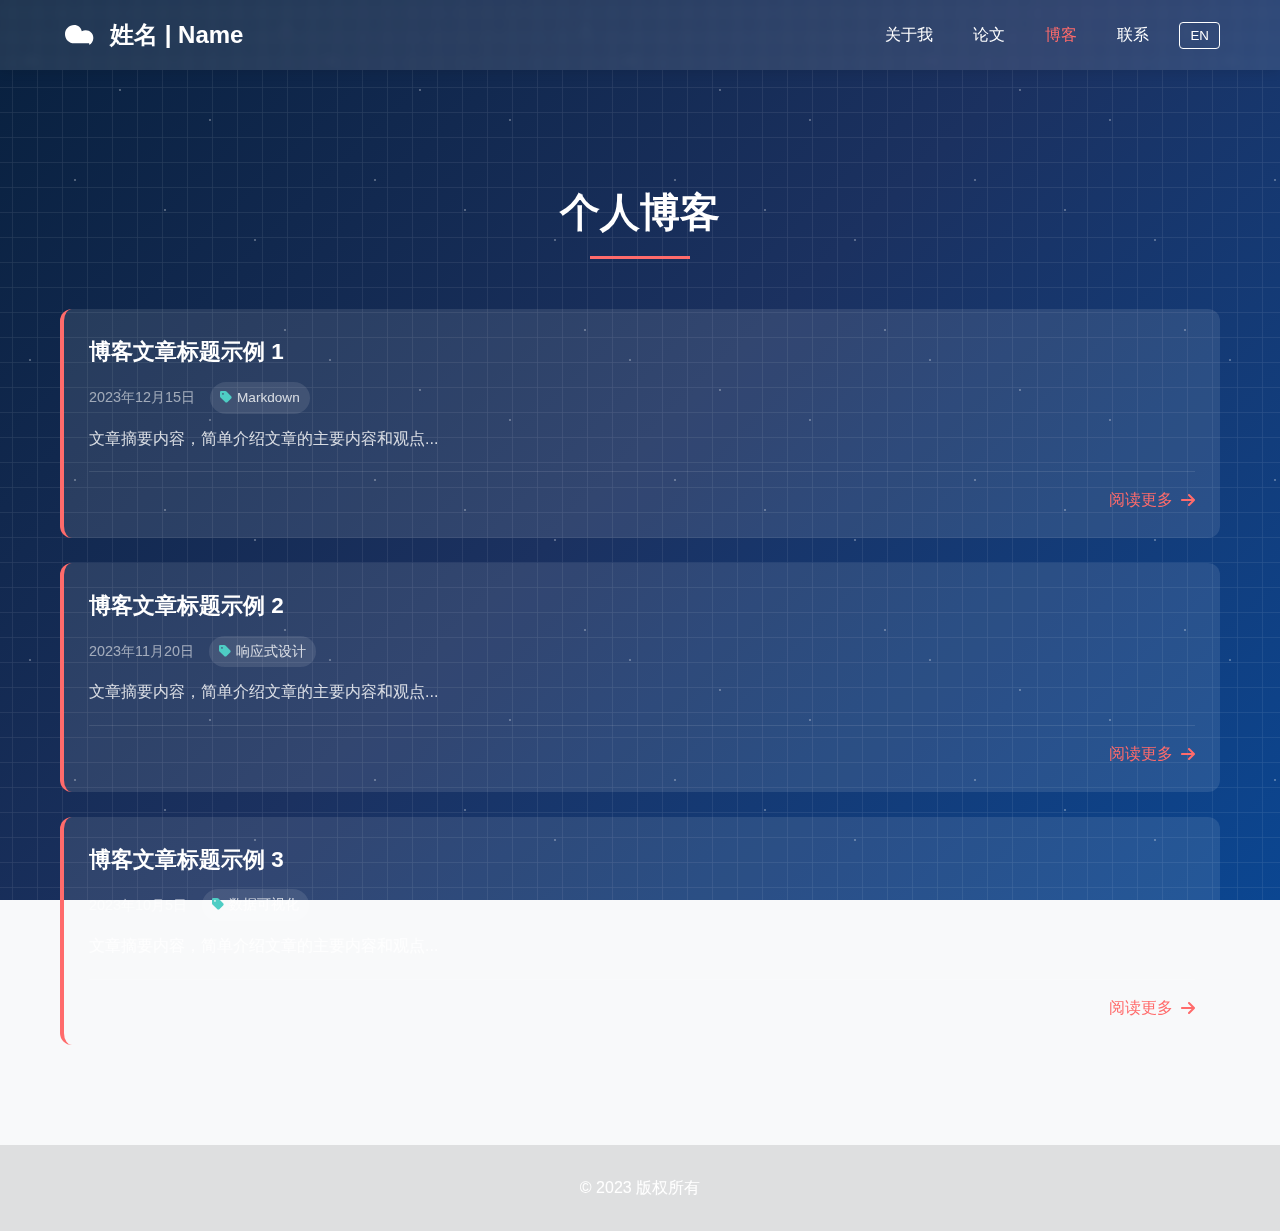
<file: blog.html>
<!DOCTYPE html>
<html lang="zh">
<head>
    <meta charset="UTF-8">
    <meta name="viewport" content="width=device-width, initial-scale=1.0">
    <title>个人博客 | Blog</title>
    <link rel="stylesheet" href="styles/main.css">
    <link rel="stylesheet" href="https://cdnjs.cloudflare.com/ajax/libs/font-awesome/6.4.0/css/all.min.css">
    <script src="js/main.js" defer></script>
</head>
<body>
    <div class="background-gradient"></div>
    
    <header>
        <div class="container">
            <div class="logo">
                <img src="images/logo.svg" alt="Logo" class="cloud-icon">
                <h1 class="name" id="name">姓名 | Name</h1>
            </div>
            <nav>
                <ul>
                    <li><a href="index.html" class="nav-link" data-i18n="nav-about">关于我</a></li>
                    <li><a href="publications.html" class="nav-link" data-i18n="nav-publications">论文</a></li>
                    <li><a href="blog.html" class="nav-link active" data-i18n="nav-blog">博客</a></li>
                    <li><a href="contact.html" class="nav-link" data-i18n="nav-contact">联系</a></li>
                    <li><button id="language-toggle" class="lang-btn">EN</button></li>
                </ul>
            </nav>
        </div>
    </header>

    <main>
        <!-- Blog Section -->
        <section id="blog" class="section">
            <div class="container">
                <h2 class="section-title" data-i18n="blog-title">个人博客</h2>
                <div class="blog-list">
                    <!-- 博客条目1 -->
                    <article class="blog-item">
                        <div class="blog-content">
                            <h3 class="blog-title" data-i18n="blog1-title">博客文章标题示例 1</h3>
                            <div class="blog-meta">
                                <span class="blog-date" data-i18n="blog1-date">2023年12月15日</span>
                                <span class="blog-category"><i class="fas fa-tag"></i> Markdown</span>
                            </div>
                            <p class="blog-excerpt" data-i18n="blog1-excerpt">文章摘要内容，简单介绍文章的主要内容和观点...</p>
                            <div class="blog-footer">
                                <a href="blog-post.html?id=post1" class="read-more">
                                    <span data-i18n="read-more">阅读更多</span>
                                    <i class="fas fa-arrow-right"></i>
                                </a>
                            </div>
                        </div>
                    </article>

                    <!-- 博客条目2 -->
                    <article class="blog-item">
                        <div class="blog-content">
                            <h3 class="blog-title" data-i18n="blog2-title">博客文章标题示例 2</h3>
                            <div class="blog-meta">
                                <span class="blog-date" data-i18n="blog2-date">2023年11月20日</span>
                                <span class="blog-category"><i class="fas fa-tag"></i> 响应式设计</span>
                            </div>
                            <p class="blog-excerpt" data-i18n="blog2-excerpt">文章摘要内容，简单介绍文章的主要内容和观点...</p>
                            <div class="blog-footer">
                                <a href="blog-post.html?id=post2" class="read-more">
                                    <span data-i18n="read-more">阅读更多</span>
                                    <i class="fas fa-arrow-right"></i>
                                </a>
                            </div>
                        </div>
                    </article>

                    <!-- 博客条目3 -->
                    <article class="blog-item">
                        <div class="blog-content">
                            <h3 class="blog-title" data-i18n="blog3-title">博客文章标题示例 3</h3>
                            <div class="blog-meta">
                                <span class="blog-date" data-i18n="blog3-date">2023年10月5日</span>
                                <span class="blog-category"><i class="fas fa-tag"></i> 数据可视化</span>
                            </div>
                            <p class="blog-excerpt" data-i18n="blog3-excerpt">文章摘要内容，简单介绍文章的主要内容和观点...</p>
                            <div class="blog-footer">
                                <a href="blog-post.html?id=post3" class="read-more">
                                    <span data-i18n="read-more">阅读更多</span>
                                    <i class="fas fa-arrow-right"></i>
                                </a>
                            </div>
                        </div>
                    </article>
                </div>
            </div>
        </section>
    </main>

    <footer>
        <div class="container">
            <p data-i18n="copyright">© 2023 版权所有</p>
        </div>
    </footer>
</body>
</html>
</file>
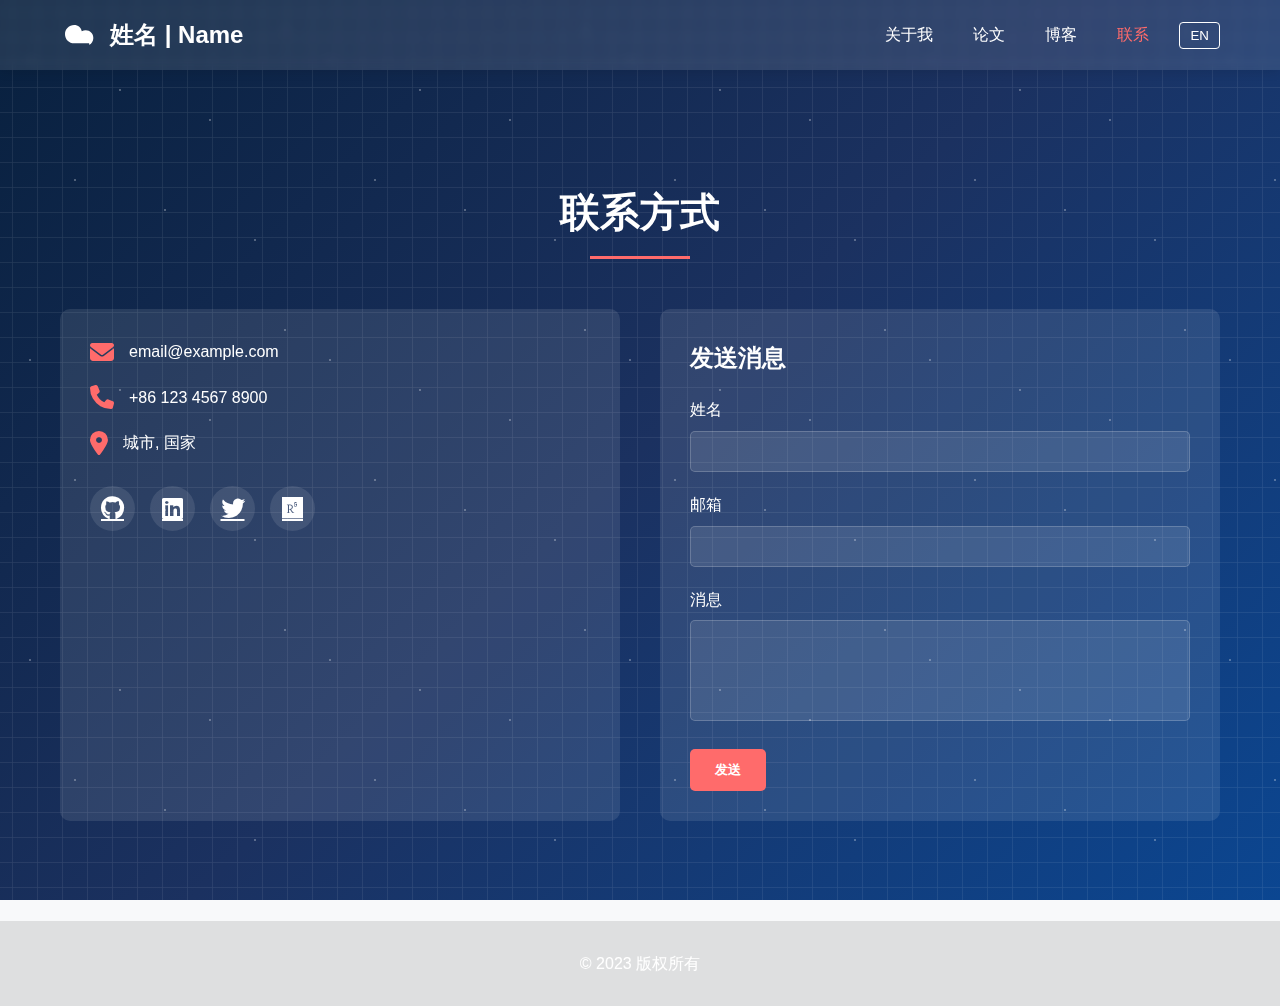
<file: contact.html>
<!DOCTYPE html>
<html lang="zh">
<head>
    <meta charset="UTF-8">
    <meta name="viewport" content="width=device-width, initial-scale=1.0">
    <title>联系方式 | Contact</title>
    <link rel="stylesheet" href="styles/main.css">
    <link rel="stylesheet" href="https://cdnjs.cloudflare.com/ajax/libs/font-awesome/6.4.0/css/all.min.css">
    <script src="js/main.js" defer></script>
</head>
<body>
    <div class="background-gradient"></div>
    
    <header>
        <div class="container">
            <div class="logo">
                <img src="images/logo.svg" alt="Logo" class="cloud-icon">
                <h1 class="name" id="name">姓名 | Name</h1>
            </div>
            <nav>
                <ul>
                    <li><a href="index.html" class="nav-link" data-i18n="nav-about">关于我</a></li>
                    <li><a href="publications.html" class="nav-link" data-i18n="nav-publications">论文</a></li>
                    <li><a href="blog.html" class="nav-link" data-i18n="nav-blog">博客</a></li>
                    <li><a href="contact.html" class="nav-link active" data-i18n="nav-contact">联系</a></li>
                    <li><button id="language-toggle" class="lang-btn">EN</button></li>
                </ul>
            </nav>
        </div>
    </header>

    <main>
        <!-- Contact Section -->
        <section id="contact" class="section">
            <div class="container">
                <h2 class="section-title" data-i18n="contact-title">联系方式</h2>
                <div class="contact-content">
                    <div class="contact-info">
                        <div class="contact-item">
                            <i class="fas fa-envelope"></i>
                            <p data-i18n="email">wangpuji22@mails.ucas.ac.cn</p>
                        </div>
                        <div class="contact-item">
                            <i class="fas fa-phone"></i>
                            <p data-i18n="phone">+86 123 4567 8900</p>
                        </div>
                        <div class="contact-item">
                            <i class="fas fa-map-marker-alt"></i>
                            <p data-i18n="location">大连, 中国</p>
                        </div>
                        <div class="social-links">
                            <a href="#" class="social-link" aria-label="GitHub"><i class="fab fa-github"></i></a>
                            <a href="#" class="social-link" aria-label="LinkedIn"><i class="fab fa-linkedin"></i></a>
                            <a href="#" class="social-link" aria-label="Twitter"><i class="fab fa-twitter"></i></a>
                            <a href="#" class="social-link" aria-label="ResearchGate"><i class="fab fa-researchgate"></i></a>
                        </div>
                    </div>
                    <div class="contact-form">
                        <h3 data-i18n="form-title">发送消息</h3>
                        <form id="contact-form">
                            <div class="form-group">
                                <label for="name" data-i18n="form-name">姓名</label>
                                <input type="text" id="name-input" name="name" required>
                            </div>
                            <div class="form-group">
                                <label for="email" data-i18n="form-email">邮箱</label>
                                <input type="email" id="email" name="email" required>
                            </div>
                            <div class="form-group">
                                <label for="message" data-i18n="form-message">消息</label>
                                <textarea id="message" name="message" rows="5" required></textarea>
                            </div>
                            <button type="submit" class="btn submit-btn" data-i18n="form-submit">发送</button>
                        </form>
                    </div>
                </div>
            </div>
        </section>
    </main>

    <footer>
        <div class="container">
            <p data-i18n="copyright">© 2023 版权所有</p>
        </div>
    </footer>
</body>
</html>
</file>
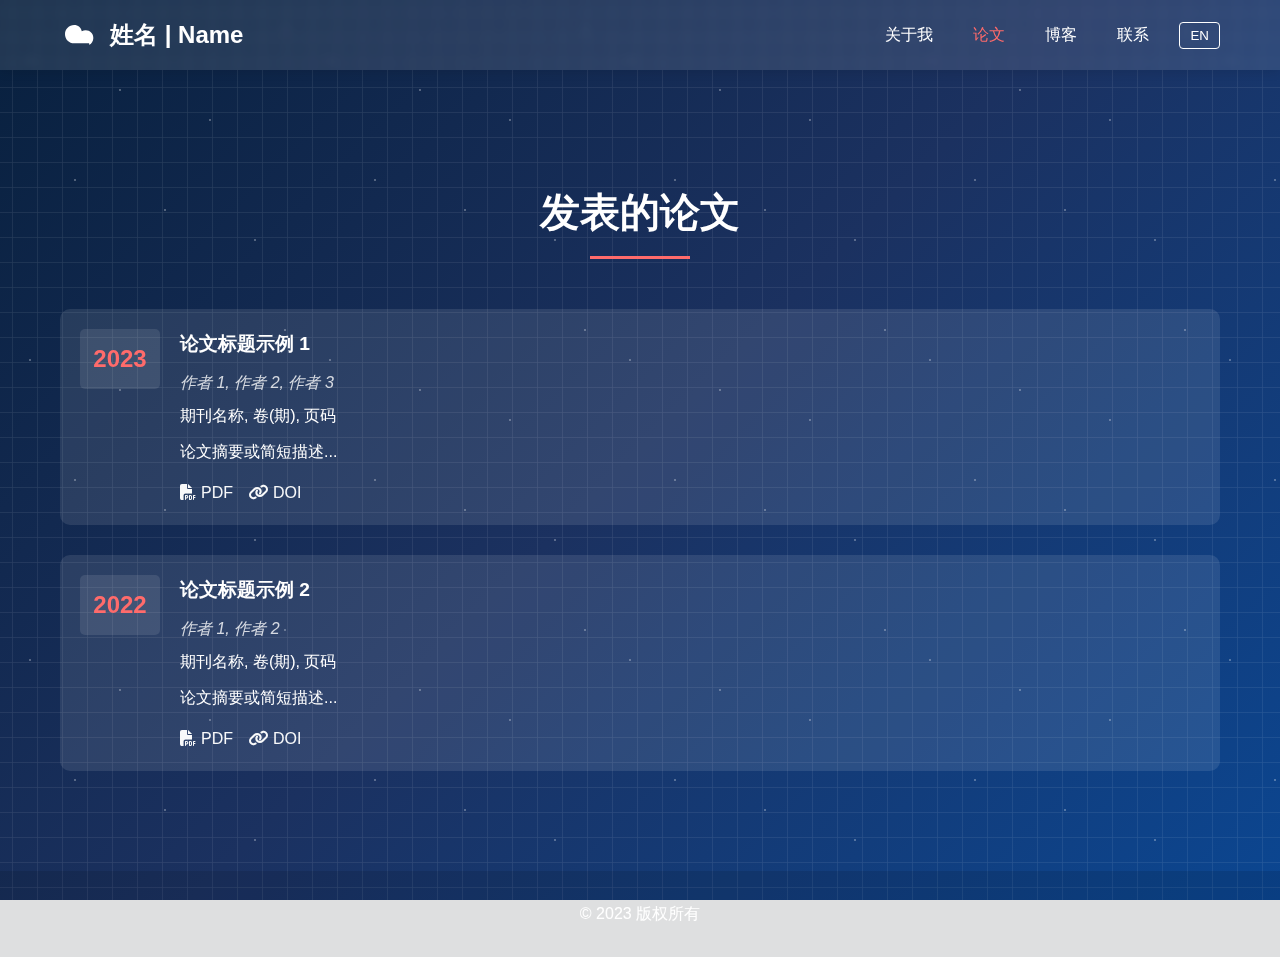
<file: publications.html>
<!DOCTYPE html>
<html lang="zh">
<head>
    <meta charset="UTF-8">
    <meta name="viewport" content="width=device-width, initial-scale=1.0">
    <title>发表的论文 | Publications</title>
    <link rel="stylesheet" href="styles/main.css">
    <link rel="stylesheet" href="https://cdnjs.cloudflare.com/ajax/libs/font-awesome/6.4.0/css/all.min.css">
    <script src="js/main.js" defer></script>
</head>
<body>
    <div class="background-gradient"></div>
    
    <header>
        <div class="container">
            <div class="logo">
                <img src="images/logo.svg" alt="Logo" class="cloud-icon">
                <h1 class="name" id="name">姓名 | Name</h1>
            </div>
            <nav>
                <ul>
                    <li><a href="index.html" class="nav-link" data-i18n="nav-about">关于我</a></li>
                    <li><a href="publications.html" class="nav-link active" data-i18n="nav-publications">论文</a></li>
                    <li><a href="blog.html" class="nav-link" data-i18n="nav-blog">博客</a></li>
                    <li><a href="contact.html" class="nav-link" data-i18n="nav-contact">联系</a></li>
                    <li><button id="language-toggle" class="lang-btn">EN</button></li>
                </ul>
            </nav>
        </div>
    </header>

    <main>
        <!-- Publications Section -->
        <section id="publications" class="section">
            <div class="container">
                <h2 class="section-title" data-i18n="publications-title">发表的论文</h2>
                <div class="publications-list">
                    <div class="publication-item">
                        <div class="publication-year" data-i18n="pub1-year">2023</div>
                        <div class="publication-content">
                            <h3 class="publication-title" data-i18n="pub1-title">论文标题示例 1</h3>
                            <p class="publication-authors" data-i18n="pub1-authors">作者 1, 作者 2, 作者 3</p>
                            <p class="publication-journal" data-i18n="pub1-journal">期刊名称, 卷(期), 页码</p>
                            <p class="publication-abstract" data-i18n="pub1-abstract">论文摘要或简短描述...</p>
                            <div class="publication-links">
                                <a href="#" class="publication-link"><i class="fas fa-file-pdf"></i> <span data-i18n="pdf">PDF</span></a>
                                <a href="#" class="publication-link"><i class="fas fa-link"></i> <span data-i18n="doi">DOI</span></a>
                            </div>
                        </div>
                    </div>
                    <div class="publication-item">
                        <div class="publication-year" data-i18n="pub2-year">2022</div>
                        <div class="publication-content">
                            <h3 class="publication-title" data-i18n="pub2-title">论文标题示例 2</h3>
                            <p class="publication-authors" data-i18n="pub2-authors">作者 1, 作者 2</p>
                            <p class="publication-journal" data-i18n="pub2-journal">期刊名称, 卷(期), 页码</p>
                            <p class="publication-abstract" data-i18n="pub2-abstract">论文摘要或简短描述...</p>
                            <div class="publication-links">
                                <a href="#" class="publication-link"><i class="fas fa-file-pdf"></i> <span data-i18n="pdf">PDF</span></a>
                                <a href="#" class="publication-link"><i class="fas fa-link"></i> <span data-i18n="doi">DOI</span></a>
                            </div>
                        </div>
                    </div>
                </div>
            </div>
        </section>
    </main>

    <footer>
        <div class="container">
            <p data-i18n="copyright">© 2023 版权所有</p>
        </div>
    </footer>
</body>
</html>
</file>
<file: styles/main.css>
/* 全局样式 */
:root {
    --primary-color: #4ECDC4;
    --secondary-color: #556270;
    --accent-color: #FF6B6B;
    --light-color: #f8f9fa;
    --dark-color: #343a40;
    --bg-gradient-start: #08203e;
    --bg-gradient-mid: #1b3160;
    --bg-gradient-end: #0b4691;
    --bg-particle-color: rgba(255, 255, 255, 0.7);
    --font-primary: 'Segoe UI', 'Microsoft YaHei', sans-serif;
    --font-secondary: 'Arial', 'SimHei', sans-serif;
    --transition-speed: 0.3s;
}

* {
    margin: 0;
    padding: 0;
    box-sizing: border-box;
}

html {
    scroll-behavior: smooth;
}

body {
    font-family: var(--font-primary);
    line-height: 1.6;
    color: var(--dark-color);
    background-color: var(--light-color);
    position: relative;
    overflow-x: hidden;
}

/* 背景渐变 */
.background-gradient {
    position: fixed;
    top: 0;
    left: 0;
    width: 100%;
    height: 100%;
    background: linear-gradient(135deg, var(--bg-gradient-start) 0%, var(--bg-gradient-mid) 50%, var(--bg-gradient-end) 100%);
    z-index: -2;
    opacity: 1;
}

/* 物理粒子背景效果 */
.background-gradient::before {
    content: '';
    position: absolute;
    top: 0;
    left: 0;
    right: 0;
    bottom: 0;
    background-image: 
        radial-gradient(circle at 10% 20%, var(--bg-particle-color) 1px, transparent 1px),
        radial-gradient(circle at 25% 60%, var(--bg-particle-color) 1px, transparent 1px),
        radial-gradient(circle at 40% 30%, var(--bg-particle-color) 1px, transparent 1px),
        radial-gradient(circle at 55% 70%, var(--bg-particle-color) 1px, transparent 1px),
        radial-gradient(circle at 70% 40%, var(--bg-particle-color) 1px, transparent 1px),
        radial-gradient(circle at 85% 80%, var(--bg-particle-color) 1px, transparent 1px),
        radial-gradient(circle at 95% 10%, var(--bg-particle-color) 1px, transparent 1px);
    background-size: 300px 300px;
    z-index: -1;
    opacity: 0.4;
    animation: particle-drift 120s linear infinite;
}

/* 格子结构背景 */
.background-gradient::after {
    content: '';
    position: absolute;
    top: 0;
    left: 0;
    right: 0;
    bottom: 0;
    background-image: 
        linear-gradient(0deg, transparent 24%, var(--bg-particle-color) 25%, var(--bg-particle-color) 26%, transparent 27%, transparent 74%, var(--bg-particle-color) 75%, var(--bg-particle-color) 76%, transparent 77%, transparent),
        linear-gradient(90deg, transparent 24%, var(--bg-particle-color) 25%, var(--bg-particle-color) 26%, transparent 27%, transparent 74%, var(--bg-particle-color) 75%, var(--bg-particle-color) 76%, transparent 77%, transparent);
    background-size: 50px 50px;
    z-index: -1;
    opacity: 0.1;
}

/* 波函数波浪效果 */
@keyframes particle-drift {
    0% {
        background-position: 0% 0%;
    }
    100% {
        background-position: 100% 100%;
    }
}

/* 添加到文件末尾的动画效果 */
@keyframes wave {
    0%, 100% {
        transform: translateY(0);
    }
    50% {
        transform: translateY(10px);
    }
}

.profile-image {
    position: relative;
    margin-bottom: 30px;
    animation: wave 6s ease-in-out infinite;
}

/* 容器 */
.container {
    width: 100%;
    max-width: 1200px;
    margin: 0 auto;
    padding: 0 20px;
}

/* 导航栏 */
header {
    position: fixed;
    top: 0;
    left: 0;
    width: 100%;
    background-color: rgba(255, 255, 255, 0.1);
    backdrop-filter: blur(5px);
    z-index: 1000;
    padding: 15px 0;
    box-shadow: 0 2px 10px rgba(0, 0, 0, 0.1);
    transition: background-color var(--transition-speed);
}

header.scrolled {
    background-color: rgba(0, 0, 0, 0.7);
}

header .container {
    display: flex;
    justify-content: space-between;
    align-items: center;
}

.logo {
    display: flex;
    align-items: center;
}

.cloud-icon {
    width: 40px;
    height: 40px;
    margin-right: 10px;
}

.name {
    font-size: 1.5rem;
    font-weight: 600;
    color: white;
}

nav ul {
    display: flex;
    list-style: none;
}

nav ul li {
    margin-left: 20px;
}

.nav-link {
    color: white;
    text-decoration: none;
    font-weight: 500;
    transition: color var(--transition-speed);
    padding: 5px 10px;
    border-radius: 4px;
}

.nav-link:hover,
.nav-link.active {
    color: var(--accent-color);
}

.lang-btn {
    background: none;
    border: 1px solid white;
    color: white;
    padding: 5px 10px;
    border-radius: 4px;
    cursor: pointer;
    transition: background-color var(--transition-speed), color var(--transition-speed);
}

.lang-btn:hover {
    background-color: white;
    color: var(--dark-color);
}

/* 汉堡菜单 */
.hamburger {
    display: none;
    flex-direction: column;
    justify-content: space-between;
    width: 30px;
    height: 20px;
    cursor: pointer;
    z-index: 1001;
}

.hamburger span {
    display: block;
    height: 3px;
    width: 100%;
    background-color: white;
    border-radius: 3px;
    transition: all 0.3s ease;
}

.hamburger.active span:nth-child(1) {
    transform: translateY(8px) rotate(45deg);
}

.hamburger.active span:nth-child(2) {
    opacity: 0;
}

.hamburger.active span:nth-child(3) {
    transform: translateY(-8px) rotate(-45deg);
}

/* 主要区域 */
main {
    padding-top: 80px;
}

/* 英雄区域 */
.hero {
    min-height: 100vh;
    display: flex;
    align-items: center;
    padding: 100px 0;
    text-align: center;
    color: white;
}

.hero-content {
    max-width: 800px;
    margin: 0 auto;
    opacity: 0;
    transform: translateY(30px);
    transition: opacity 0.8s ease, transform 0.8s ease;
}

.hero-content.animate {
    opacity: 1;
    transform: translateY(0);
}

.highlight {
    color: var(--light-color);
    font-size: 1.5rem;
    margin-bottom: 10px;
    font-weight: 400;
}

.name-large {
    font-size: 3.5rem;
    margin-bottom: 15px;
    font-weight: 700;
}

.tagline {
    font-size: 1.5rem;
    margin-bottom: 20px;
    opacity: 0.9;
}

.description {
    font-size: 1.2rem;
    max-width: 600px;
    margin: 0 auto 30px;
    opacity: 0.8;
}

.btn {
    display: inline-block;
    padding: 12px 30px;
    border-radius: 30px;
    text-decoration: none;
    font-weight: 600;
    transition: all var(--transition-speed);
    cursor: pointer;
}

.primary-btn {
    background-color: white;
    color: var(--secondary-color);
}

.primary-btn:hover {
    background-color: var(--accent-color);
    color: white;
    transform: translateY(-3px);
    box-shadow: 0 5px 15px rgba(0, 0, 0, 0.1);
}

/* 区块样式 */
.section {
    padding: 100px 0;
    color: white;
    opacity: 0;
    transform: translateY(30px);
    transition: opacity 0.8s ease, transform 0.8s ease;
}

.section.animate {
    opacity: 1;
    transform: translateY(0);
}

.section-title {
    text-align: center;
    font-size: 2.5rem;
    margin-bottom: 50px;
    position: relative;
    padding-bottom: 15px;
}

.section-title::after {
    content: '';
    position: absolute;
    bottom: 0;
    left: 50%;
    transform: translateX(-50%);
    width: 100px;
    height: 3px;
    background-color: var(--accent-color);
}

/* 关于我区域 */
.about-content {
    display: grid;
    grid-template-columns: 1fr 2fr;
    gap: 40px;
    align-items: center;
}

.profile-image img {
    width: 100%;
    max-width: 300px;
    border-radius: 50%;
    box-shadow: 0 10px 30px rgba(0, 0, 0, 0.1);
    margin: 0 auto;
    display: block;
    border: 5px solid rgba(255, 255, 255, 0.5);
}

.about-text p {
    margin-bottom: 20px;
    line-height: 1.8;
}

.skills h3 {
    margin-bottom: 15px;
    font-size: 1.5rem;
}

.skill-tags {
    display: flex;
    flex-wrap: wrap;
    gap: 10px;
}

.skill-tag {
    display: inline-block;
    background-color: rgba(255, 255, 255, 0.1);
    color: white;
    padding: 8px 15px;
    margin: 5px;
    border-radius: 20px;
    font-size: 0.9rem;
    transition: all var(--transition-speed);
    border: 1px solid rgba(255, 255, 255, 0.2);
    backdrop-filter: blur(5px);
    box-shadow: 0 2px 10px rgba(0, 0, 0, 0.1);
}

.skill-tag:hover {
    background-color: rgba(255, 255, 255, 0.2);
    transform: translateY(-3px);
    box-shadow: 0 5px 15px rgba(0, 0, 0, 0.2);
    border-color: var(--accent-color);
}

/* 论文区域 */
.publications-list {
    display: flex;
    flex-direction: column;
    gap: 30px;
}

.publication-item {
    display: grid;
    grid-template-columns: 80px 1fr;
    gap: 20px;
    background-color: rgba(255, 255, 255, 0.1);
    border-radius: 10px;
    padding: 20px;
    transition: transform var(--transition-speed), box-shadow var(--transition-speed);
}

.publication-item:hover {
    transform: translateY(-5px);
    box-shadow: 0 10px 20px rgba(0, 0, 0, 0.1);
}

.publication-year {
    font-size: 1.5rem;
    font-weight: 700;
    color: var(--accent-color);
    display: flex;
    align-items: center;
    justify-content: center;
    background-color: rgba(255, 255, 255, 0.1);
    border-radius: 5px;
    height: 60px;
}

.publication-title {
    font-size: 1.2rem;
    margin-bottom: 10px;
}

.publication-authors {
    margin-bottom: 8px;
    font-style: italic;
    opacity: 0.8;
}

.publication-journal {
    margin-bottom: 10px;
    font-weight: 500;
}

.publication-abstract {
    margin-bottom: 15px;
    line-height: 1.6;
}

.publication-links {
    display: flex;
    gap: 15px;
}

.publication-link {
    color: var(--light-color);
    text-decoration: none;
    display: flex;
    align-items: center;
    gap: 5px;
    transition: color var(--transition-speed);
}

.publication-link:hover {
    color: var(--accent-color);
}

/* 博客区域 */
.blog-grid {
    display: grid;
    grid-template-columns: repeat(auto-fill, minmax(300px, 1fr));
    gap: 30px;
}

/* 新的博客列表样式 */
.blog-list {
    display: flex;
    flex-direction: column;
    gap: 25px;
}

.blog-item {
    background-color: rgba(255, 255, 255, 0.1);
    border-radius: 12px;
    overflow: hidden;
    transition: transform var(--transition-speed), box-shadow var(--transition-speed);
    border-left: 4px solid var(--accent-color);
}

.blog-item:hover {
    transform: translateY(-3px);
    box-shadow: 0 8px 15px rgba(0, 0, 0, 0.1);
}

.blog-item .blog-content {
    padding: 25px;
}

.blog-meta {
    display: flex;
    align-items: center;
    gap: 15px;
    margin-bottom: 12px;
    font-size: 0.9rem;
    color: rgba(255, 255, 255, 0.8);
}

.blog-category {
    display: inline-flex;
    align-items: center;
    gap: 5px;
    background-color: rgba(255, 255, 255, 0.1);
    padding: 5px 10px;
    border-radius: 20px;
    font-size: 0.85rem;
}

.blog-category i {
    color: var(--primary-color);
}

.blog-card {
    background-color: rgba(255, 255, 255, 0.1);
    border-radius: 10px;
    overflow: hidden;
    transition: transform var(--transition-speed), box-shadow var(--transition-speed);
}

.blog-card:hover {
    transform: translateY(-5px);
    box-shadow: 0 10px 20px rgba(0, 0, 0, 0.1);
}

.blog-image img {
    width: 100%;
    height: 200px;
    object-fit: cover;
}

.blog-content {
    padding: 20px;
}

.blog-date {
    font-size: 0.9rem;
    opacity: 0.7;
}

.blog-title {
    font-size: 1.3rem;
    margin-bottom: 10px;
}

.blog-item .blog-title {
    font-size: 1.4rem;
    margin-bottom: 12px;
    color: white;
}

.blog-excerpt {
    margin-bottom: 15px;
    opacity: 0.9;
}

.blog-item .blog-excerpt {
    color: rgba(255, 255, 255, 0.9);
    line-height: 1.6;
    margin-bottom: 20px;
}

.blog-footer {
    display: flex;
    justify-content: flex-end;
    border-top: 1px solid rgba(255, 255, 255, 0.1);
    padding-top: 15px;
}

.read-more {
    color: var(--accent-color);
    text-decoration: none;
    font-weight: 500;
    display: inline-flex;
    align-items: center;
    transition: color var(--transition-speed);
}

.blog-item .read-more {
    display: inline-flex;
    align-items: center;
    gap: 8px;
    font-weight: 500;
    color: var(--accent-color);
    transition: all var(--transition-speed);
}

.blog-item .read-more i {
    transition: transform var(--transition-speed);
}

.blog-item .read-more:hover i {
    transform: translateX(3px);
}

.read-more:hover, .blog-item .read-more:hover {
    color: white;
}

/* 联系区域 */
.contact-content {
    display: grid;
    grid-template-columns: repeat(2, 1fr);
    gap: 40px;
}

.contact-info {
    background-color: rgba(255, 255, 255, 0.1);
    padding: 30px;
    border-radius: 10px;
}

.contact-item {
    display: flex;
    align-items: center;
    margin-bottom: 20px;
}

.contact-item i {
    font-size: 1.5rem;
    margin-right: 15px;
    color: var(--accent-color);
}

.social-links {
    display: flex;
    gap: 15px;
    margin-top: 30px;
}

.social-link {
    color: white;
    font-size: 1.5rem;
    background-color: rgba(255, 255, 255, 0.1);
    width: 45px;
    height: 45px;
    display: flex;
    align-items: center;
    justify-content: center;
    border-radius: 50%;
    transition: background-color var(--transition-speed), color var(--transition-speed), transform var(--transition-speed);
}

.social-link:hover {
    background-color: white;
    color: var(--secondary-color);
    transform: translateY(-3px);
}

.contact-form {
    background-color: rgba(255, 255, 255, 0.1);
    padding: 30px;
    border-radius: 10px;
}

.contact-form h3 {
    margin-bottom: 20px;
    font-size: 1.5rem;
}

.form-group {
    margin-bottom: 20px;
}

.form-group label {
    display: block;
    margin-bottom: 8px;
    font-weight: 500;
}

.form-group input,
.form-group textarea {
    width: 100%;
    padding: 12px;
    border: 1px solid rgba(255, 255, 255, 0.2);
    border-radius: 5px;
    background-color: rgba(255, 255, 255, 0.1);
    color: white;
    font-family: var(--font-primary);
    resize: none;
}

.form-group input:focus,
.form-group textarea:focus {
    outline: none;
    border-color: var(--accent-color);
}

.submit-btn {
    background-color: var(--accent-color);
    color: white;
    border: none;
    padding: 12px 25px;
    border-radius: 5px;
    cursor: pointer;
    font-weight: 600;
    transition: background-color var(--transition-speed);
}

.submit-btn:hover {
    background-color: var(--primary-color);
}

/* 页脚 */
footer {
    padding: 30px 0;
    text-align: center;
    color: white;
    background-color: rgba(0, 0, 0, 0.1);
}

/* 响应式设计 */
@media (max-width: 992px) {
    .about-content {
        grid-template-columns: 1fr;
    }
    
    .contact-content {
        grid-template-columns: 1fr;
    }
    
    .profile-image {
        margin-bottom: 30px;
    }
}

@media (max-width: 768px) {
    header {
        padding: 10px 0;
    }
    
    .hamburger {
        display: flex;
    }
    
    nav ul {
        flex-direction: column;
        position: absolute;
        right: 20px;
        top: 70px;
        background-color: rgba(0, 0, 0, 0.8);
        padding: 20px;
        border-radius: 5px;
        transform: translateX(100%);
        opacity: 0;
        transition: transform var(--transition-speed), opacity var(--transition-speed);
        display: none;
    }
    
    nav ul.show {
        transform: translateX(0);
        opacity: 1;
        display: flex;
    }
    
    nav ul li {
        margin: 10px 0;
    }
    
    .name-large {
        font-size: 2.5rem;
    }
    
    .section {
        padding: 60px 0;
    }
    
    .publication-item {
        grid-template-columns: 1fr;
    }
    
    .publication-year {
        margin-bottom: 15px;
        height: auto;
        padding: 10px;
    }
    
    /* 博客项目在移动设备上的样式 */
    .blog-item {
        border-left: none;
        border-top: 4px solid var(--accent-color);
    }
    
    .blog-item .blog-content {
        padding: 20px;
    }
    
    .blog-meta {
        flex-direction: column;
        align-items: flex-start;
        gap: 8px;
    }
    
    .blog-item .blog-title {
        font-size: 1.2rem;
    }
}

@media (max-width: 576px) {
    .blog-grid {
        grid-template-columns: 1fr;
    }
    
    .skill-tags {
        justify-content: center;
    }
    
    .hero {
        padding: 60px 0;
    }
    
    .description {
        font-size: 1rem;
    }
}

/* 物理元素装饰 */
.physics-elements {
    position: fixed;
    top: 0;
    left: 0;
    width: 100%;
    height: 100%;
    z-index: -1;
    pointer-events: none;
    overflow: hidden;
    opacity: 0.9;
}

.lattice-structure {
    position: absolute;
    top: 8%;
    right: 8%;
    width: 350px;
    height: 350px;
    background-image: radial-gradient(circle, rgba(255,255,255,0.15) 2px, transparent 2px);
    background-size: 35px 35px;
    opacity: 0.8;
    transform: rotate(12deg);
    animation: lattice-pulse 15s ease-in-out infinite;
}

.electron-orbit {
    position: absolute;
    bottom: 12%;
    left: 8%;
    width: 180px;
    height: 180px;
    border: 2px solid rgba(255,255,255,0.2);
    border-radius: 50%;
    animation: rotate 15s linear infinite;
    opacity: 0.9;
    box-shadow: 0 0 15px rgba(78, 205, 196, 0.3);
}

.electron-orbit::before,
.electron-orbit::after {
    content: '';
    position: absolute;
    background-color: rgba(255,255,255,0.8);
    border-radius: 50%;
    box-shadow: 0 0 8px rgba(78, 205, 196, 0.8);
}

.electron-orbit::before {
    width: 8px;
    height: 8px;
    top: -4px;
    left: 50%;
    animation: orbit 3s linear infinite;
}

.electron-orbit::after {
    width: 6px;
    height: 6px;
    bottom: 10%;
    right: 10%;
    animation: orbit 5s linear infinite reverse;
}

.wave-function {
    position: absolute;
    top: 45%;
    left: 12%;
    width: 500px;
    height: 100px;
    overflow: hidden;
    opacity: 0.9;
    transform: rotate(-5deg);
}

.wave-function::before {
    content: '';
    position: absolute;
    top: 0;
    left: 0;
    width: 200%;
    height: 100%;
    background: repeating-linear-gradient(
        90deg,
        transparent,
        transparent 1%,
        rgba(255, 255, 255, 0) 1%,
        rgba(255, 255, 255, 0.4) 50%,
        rgba(255, 255, 255, 0) 99%,
        transparent 99%,
        transparent 100%
    );
    background-size: 50% 100%;
    background-repeat: repeat;
    opacity: 0.8;
    animation: wave-sine 10s linear infinite;
    box-shadow: 0 0 15px rgba(78, 205, 196, 0.5);
    mask-image: linear-gradient(
        to bottom,
        transparent 25%,
        black 40%,
        black 60%,
        transparent 75%
    );
    -webkit-mask-image: linear-gradient(
        to bottom,
        transparent 25%,
        black 40%,
        black 60%,
        transparent 75%
    );
}

@keyframes rotate {
    from { transform: rotate(0deg); }
    to { transform: rotate(360deg); }
}

@keyframes orbit {
    from { transform: rotate(0deg) translateX(100px) rotate(0deg); }
    to { transform: rotate(360deg) translateX(100px) rotate(-360deg); }
}

@keyframes wave-sine {
    0% {
        transform: translateX(0);
    }
    100% {
        transform: translateX(-50%);
    }
}

/* 为波函数添加一个圆点以增强电子/粒子效果 */
.wave-function::after {
    content: '';
    position: absolute;
    width: 8px;
    height: 8px;
    background-color: rgba(255, 255, 255, 0.9);
    border-radius: 50%;
    top: 50%;
    left: 25%;
    box-shadow: 0 0 10px rgba(78, 205, 196, 0.8);
    animation: wave-particle 5s ease-in-out infinite;
}

@keyframes wave-particle {
    0%, 100% {
        transform: translateY(-15px);
        opacity: 0.9;
    }
    50% {
        transform: translateY(15px);
        opacity: 0.5;
    }
}

@keyframes lattice-pulse {
    0%, 100% {
        opacity: 0.8;
        transform: rotate(12deg) scale(1);
    }
    50% {
        opacity: 1;
        transform: rotate(15deg) scale(1.05);
    }
}

/* 凝聚态物理粒子效果 */
.physics-particle {
    position: absolute;
    width: 3px;
    height: 3px;
    background-color: rgba(255, 255, 255, 0.7);
    border-radius: 50%;
    animation: float 10s ease-in-out infinite;
    z-index: -1;
    box-shadow: 0 0 4px rgba(255, 255, 255, 0.5);
}

.quantum-ripple {
    position: absolute;
    width: 10px;
    height: 10px;
    border: 2px solid rgba(255, 255, 255, 0.5);
    border-radius: 50%;
    transform: translate(-50%, -50%);
    animation: ripple 2s cubic-bezier(0.25, 0.46, 0.45, 0.94) forwards;
    z-index: 9999;
    pointer-events: none;
}

@keyframes float {
    0%, 100% {
        transform: translateY(0) translateX(0);
        opacity: 0.3;
    }
    25% {
        transform: translateY(-30px) translateX(15px);
        opacity: 0.7;
    }
    50% {
        transform: translateY(0) translateX(30px);
        opacity: 0.5;
    }
    75% {
        transform: translateY(30px) translateX(15px);
        opacity: 0.7;
    }
}

@keyframes ripple {
    0% {
        width: 10px;
        height: 10px;
        opacity: 1;
    }
    100% {
        width: 300px;
        height: 300px;
        opacity: 0;
    }
}
</file>
